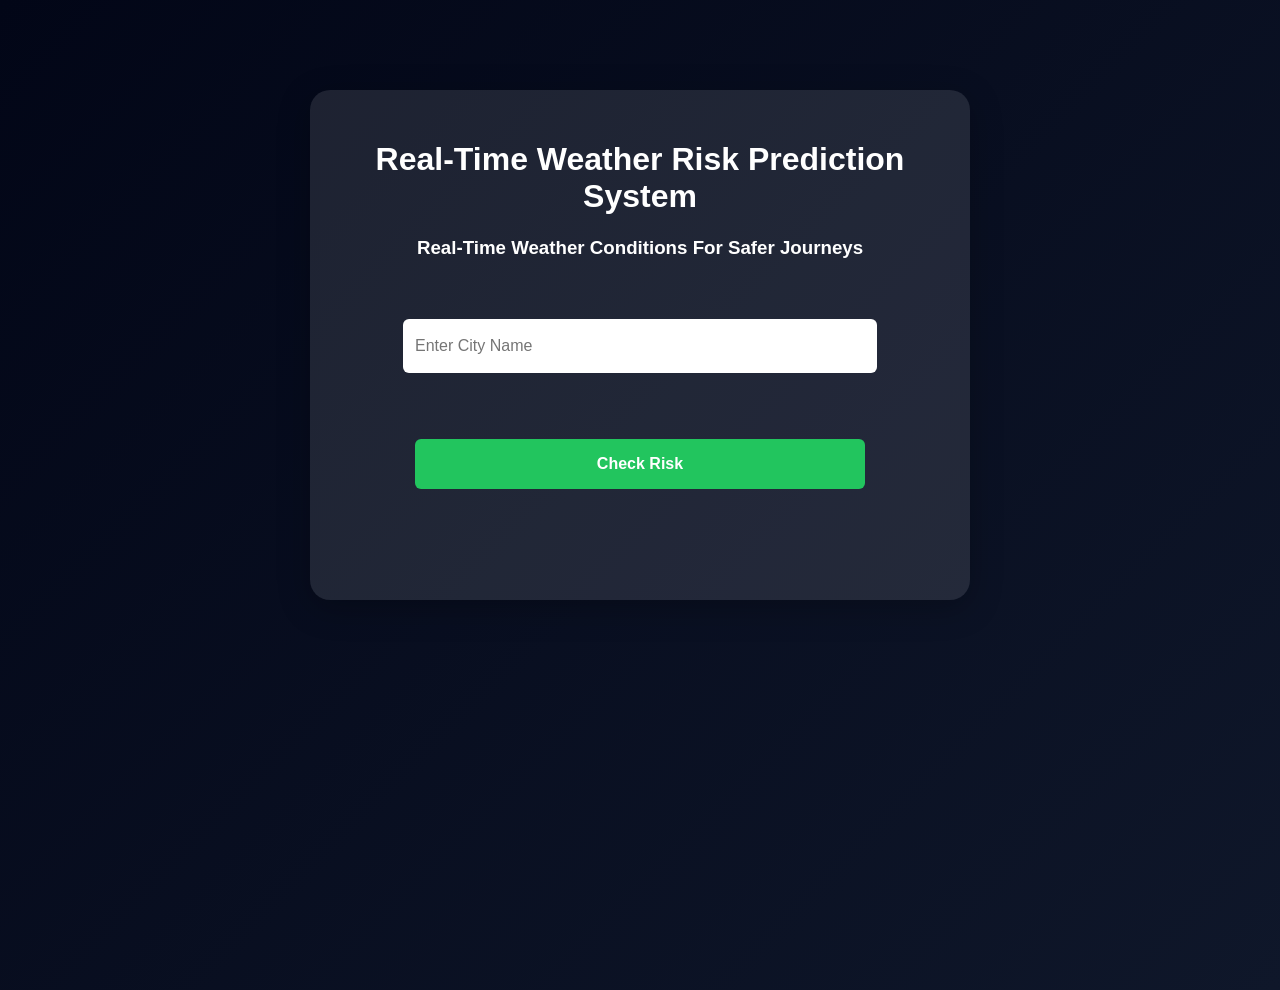
<file: index.html>
<!DOCTYPE html>
<html>
<head>
    
    <title> Real-Time Weather Risk Prediction System </title>
    <link rel="stylesheet" href="style.css">
</head>
<body>
    <div class="container">
        <!-- <h1>🚦 Road Risk Prediction System </h1> -->
        <h1> Real-Time Weather Risk Prediction System </h1>
        <h3>Real-Time Weather Conditions For Safer Journeys</h3>
        <input type ="text" id="cityInput" placeholder="Enter City Name">
        <br><br>
        <button onclick="getWeather()">Check Risk</button>
    </div>

    <script src="script.js"></script>
    
</body>
</html>
</file>
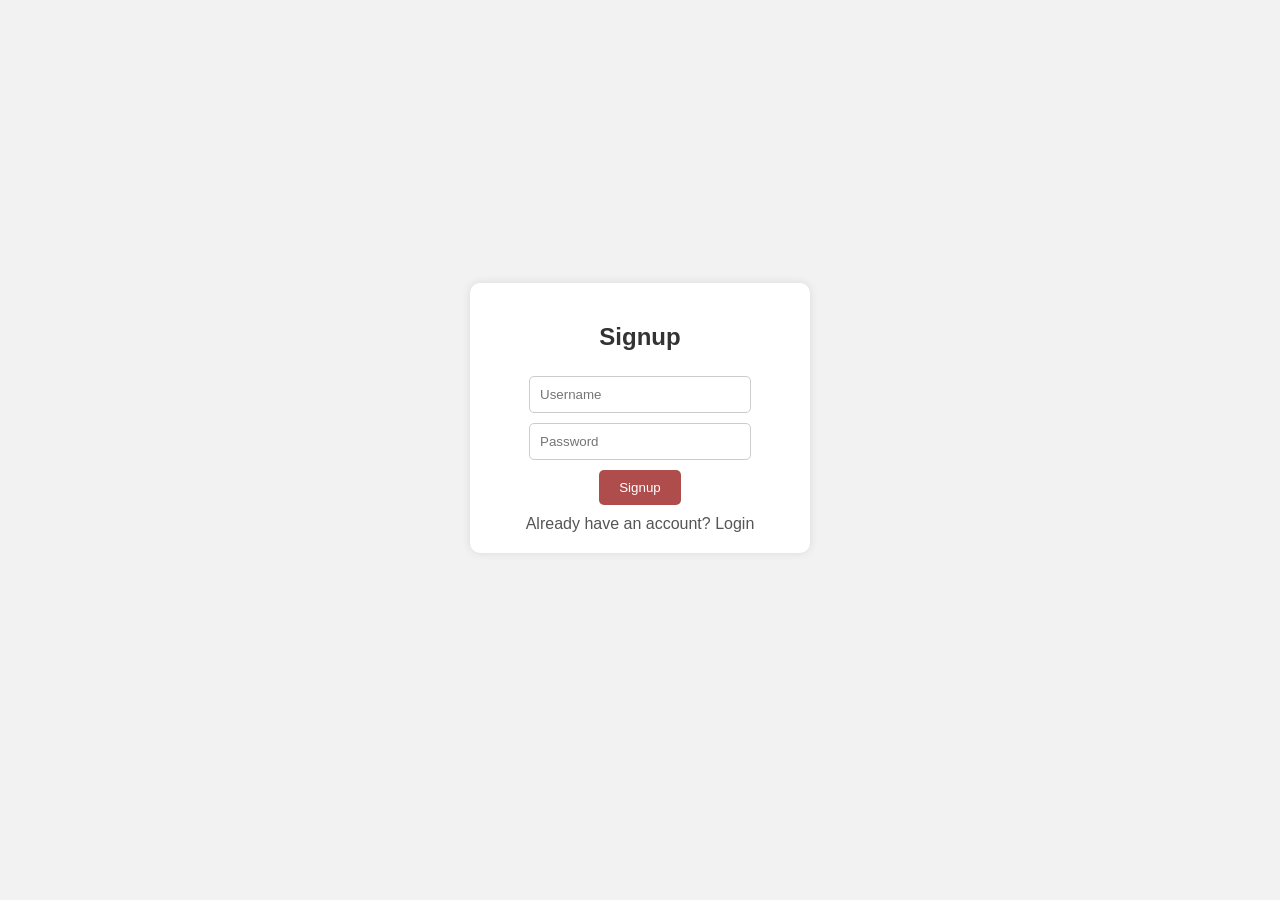
<file: loginsignup.html>
<!DOCTYPE html>
<html lang="en">
<head>
    <meta charset="UTF-8">
    <meta name="viewport" content="width=device-width, initial-scale=1.0">
    <title>Login-Signup</title>
</head>
<body>
    <style>
        body {
  font-family: Arial, sans-serif;
  background-color: #f2f2f2;
  text-align: center;
  padding: 50px;
  display: flex;
  justify-content: center;
  align-items: center;
   height: 80vh;
}

h2 {
  color: #333;
}

input {
  padding: 10px;
  width: 200px;  
  margin: 5px 0;
  border: 1px solid #ccc;
  border-radius: 5px;
}

button {
  padding: 10px 20px;
  background-color: #af4c4c;
  color: white;
  border: none;
  border-radius: 5px;
  cursor: pointer;
  margin-top: 5px;
}

button:hover {
  background-color: #9145a0;
}

.section {
  background-color: #fff;
  padding: 20px;
  margin: 20px auto;
  width: 300px;   
  border-radius: 10px;
  box-shadow: 0 0 10px rgba(0, 0, 0, 0.1);
}

a {
  display: block;
  margin-top: 10px;
  color: #555;
  text-decoration: none;
}

a:hover {
  text-decoration: underline;
}

@media (max-width: 600px) {
  body {
    padding: 20px; 
  }

  .section {
    width: 90%;    
    max-width: 300px; 
  }

  input {
    width: 100%;    
    max-width: 200px; 
  }
}
</style>
<div class="section">
    <h2 id="form-title">Signup</h2>
    <form id="form">
    <input type="text" id="username" placeholder="Username"><br>
    <input type="password" id="password" placeholder="Password"><br>
     <button id="action-btn">Signup</button>

    </form>

    <a href="#" id="toggle-link">Already have an account? Login</a>
  </div>
  <script>
    let isLogin = false;

    const formTitle = document.getElementById("form-title");
    const actionBtn = document.getElementById("action-btn");
    const toggleLink = document.getElementById("toggle-link");
    const form = document.getElementById("form");


    toggleLink.addEventListener("click" , (e)=>{
      e.preventDefault();
      isLogin = !isLogin;

  

    if(isLogin){
      formTitle.innerText = "Login" ;
      actionBtn.innerText="Login" ;
      toggleLink.innerText = "Dont have an account ? Signup" ;

    }
    else{
      formTitle.innerText = "Signup" ;
      actionBtn.innerText="Signup" ;
      toggleLink.innerText = "Already have an account? Login" ;
      
    }

      });

    form.addEventListener("submit", (e) => {
  e.preventDefault();

  const username = document.getElementById("username").value.trim();
  const password = document.getElementById("password").value.trim();

  // ✅ Validation
  if (username === "" || password === "") {
    alert("Please enter username and password");
    return; // ⛔ STOP here, no redirect
  }

  if (isLogin) {
    alert(`Logged in as ${username}`);
    window.location.href = "index.html"; // ✅ redirect only if valid
  } else {
    alert(`Signup successful`);
    window.location.href = "index.html"; // ✅ redirect only if valid
  }

  form.reset();
});

    





  </script>

    
</body>
</html>
</file>
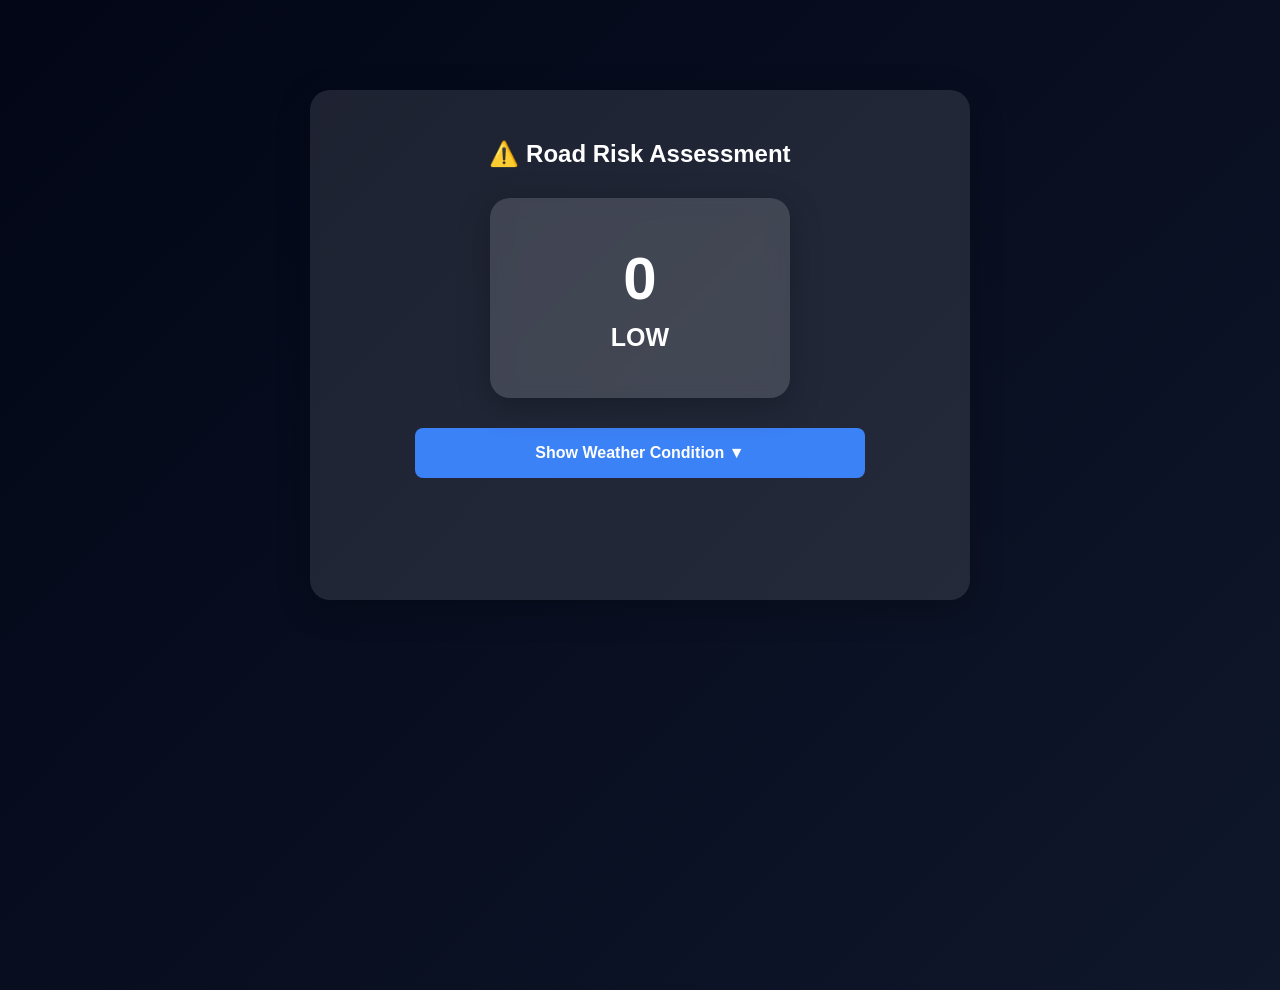
<file: risk.html>
<!DOCTYPE html>
<html>
<head>
  <title>Risk Assessment</title>
  <link rel="stylesheet" href="style.css">
</head>
<body onload="showRisk()">

<div class="container">
  <h2>⚠️ Road Risk Assessment</h2>

  <!-- Risk Card -->
  <div class="risk-box">
    <div id="riskScore" class="score">0</div>
    <div id="riskName" class="risk-name">LOW</div>
  </div>

  <!-- Button to show weather condition -->
  <button id="showConditionBtn" onclick="toggleCondition()">
    Show Weather Condition ▼
  </button>

  <!-- Weather condition text (hidden by default) -->
  <div id="weatherCondition" class="weather-condition"></div>
</div>

<script src="script.js"></script>
</body>
</html>
</file>
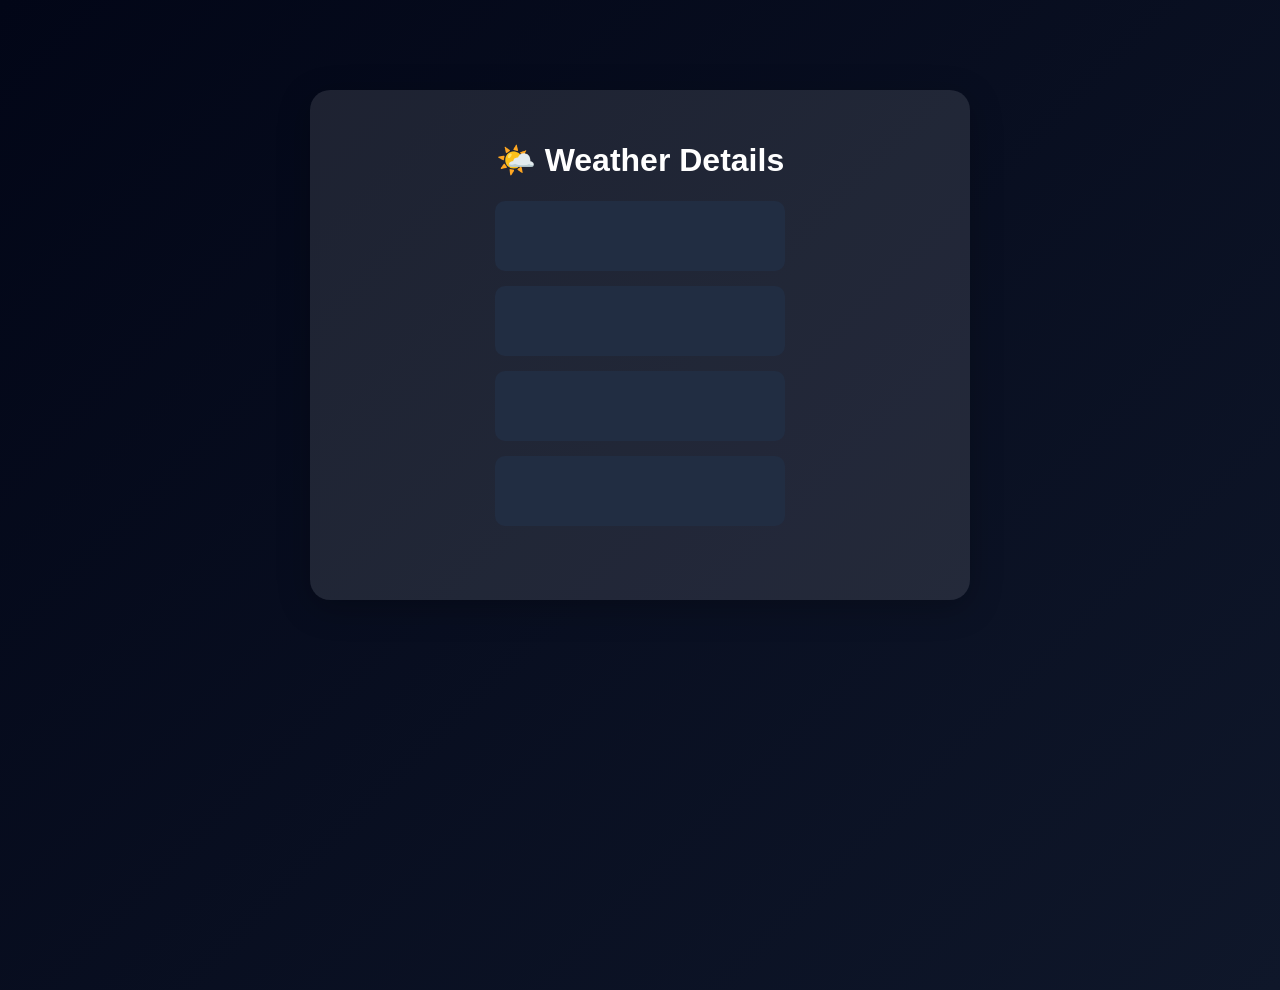
<file: weather.html>
<!DOCTYPE html>
<html>
<head>
  <title>Weather Details</title>
  <link rel="stylesheet" href="style.css">
</head>
<body onload="showWeather()">

<div class="container">
  <h1> 🌤️ Weather Details</h1>

  <div class="weather-box" id="temp"></div>
  <div class="weather-box" id="wind"></div>
  <div class="weather-box" id="humidity"></div>
  <div class="weather-box" id="condition"></div>
</div>

<script src="script.js"></script>
</body>
</html>
</file>
<file: style.css>
body {
     margin: 0; 
    min-height: 100vh;
    font-family: Arial, sans-serif;
    background: linear-gradient(135deg, #020617, #0f172a);
    color: white;
    text-align: center;
}

/* Container */
.container {
    margin-top: 90px; 
    background-color: rgba(255, 255, 255, 0.1);
    /* soft glass effect */
    height: 450px;
    width: 600px;
    margin-left: auto;
    margin-right: auto;
    border-radius: 20px;
    padding: 30px;
    box-shadow: 0 8px 32px rgba(0, 0, 0, 0.25);
}

/* Input Field */
input {
    padding: 12px;
    width: 250px;
    /* consistent size */
    border-radius: 8px;
    border: none;
    outline: none;
    transition: 0.3s;
}

/* Hover effect for input */
input:hover,
input:focus {
    background-color: rgba(255, 255, 255, 0.2);
    transform: scale(1.05);
}

/* Button */
button {
    padding: 12px 30px;
    /* consistent height with input */
    margin-left: 10px;
    background: #22c55e;
    border: none;
    border-radius: 8px;
    cursor: pointer;
    font-weight: bold;
    transition: 0.3s;
}

/* Hover effect for button */
button:hover {
    background: #16a34a;
    transform: scale(1.05);
}

/* Weather boxes */
.weather-box {
    height: 40px;
    width: 260px;
    margin: 15px auto;
    padding: 15px;
    background: #212d42;
    border-radius: 10px;
    transition: 0.3s;
}

.weather-box:hover {
    background: #334155;
    transform: scale(1.05);
    box-shadow: 0 0 15px #38bdf8;
}

/* Images */
img {
    width: 300px;
    margin-top: 20px;
    border-radius: 15px;
}

/* Risk card */
.risk-box {
    width: 300px;
    height: 200px;
    margin: 30px auto;
    background: rgba(255, 255, 255, 0.15);
    backdrop-filter: blur(10px);
    border-radius: 20px;
    display: flex;
    flex-direction: column;
    justify-content: center;
    align-items: center;
    box-shadow: 0 8px 32px rgba(0, 0, 0, 0.25);
    transition: 0.3s;
}

.risk-box:hover {
    transform: scale(1.05);
}

/* Risk score text */
.score {
    font-size: 60px;
    font-weight: bold;
    color: #ffffff;
    margin-bottom: 10px;
}

.risk-name {
    font-size: 25px;
    font-weight: 600;
    color: #ffffff;
}







.image-card {
    width: 350px;
    margin: 30px auto;
    background: rgba(255, 255, 255, 0.15);
    /* glass effect */
    backdrop-filter: blur(10px);
    border-radius: 20px;
    display: flex;
    flex-direction: column;
    justify-content: center;
    align-items: center;
    box-shadow: 0 8px 32px rgba(0, 0, 0, 0.25);
    transition: 0.3s;
    padding: 15px;
}

.image-card:hover {
    transform: scale(1.05);
}

.image-card img {
    width: 300px;
    border-radius: 15px;
    margin-bottom: 15px;
}

.risk-level {
    font-size: 24px;
    font-weight: 600;
    margin-bottom: 5px;
    color: white;
}

.risk-message {
    font-size: 18px;
    font-weight: 500;
    color: #e0e0e0;
    text-align: center;
}




#showConditionBtn {
    margin-top: 20px;
    padding: 12px 25px;
    background: #3b82f6;
    color: white;
    border: none;
    border-radius: 8px;
    cursor: pointer;
    font-weight: bold;
    transition: 0.3s;
}

#showConditionBtn:hover {
    background: #2563eb;
    transform: scale(1.05);
}

.weather-condition {
    margin-top: 15px;
    font-size: 22px;
    font-weight: 600;
    color: #ffffff;
    display: none;
    /* hidden initially */
}



.body {
    font-family: Arial, sans-serif;
    background: linear-gradient(135deg, #020617, #0f172a);
    color: white;
    text-align: center;
}

.container2 {
    background-color: rgba(255, 255, 255, 0.1);
    border-radius: 20px;
    margin: 80px auto;
    width: 700px;
    height: 550px;



}

.road-condition-card {
    background: rgba(255, 255, 255, 0.15);
    backdrop-filter: blur(10px);
    border-radius: 20px;
    padding: 20px;
    box-shadow: 0 8px 32px rgba(0, 0, 0, 0.25);
    margin-bottom: 20px;
    display: flex;
    flex-direction: column;
    align-items: center;
    height: auto;
    /* allow height to grow */
}


.road-condition-card:hover {
    transform: scale(1.05);
}

.road-condition-card h2 {
    margin-bottom: 30px;
    /* more space below heading */
}

.road-condition-card img {
    width: 350px;
    /* fixed width */
    min-height: 500px;
    /* force minimum height */
    height: auto;
    /* maintain aspect ratio */
    object-fit: cover;
    /* fill area */
    border-radius: 15px;
    display: block;
}



.risk-info {
    background: rgba(255, 255, 255, 0.15);
    backdrop-filter: blur(10px);
    border-radius: 20px;
    padding: 20px;
    /* more padding inside risk info box */
    box-shadow: 0 8px 32px rgba(0, 0, 0, 0.25);
    margin-top: 40px;
    /* space above the risk info card */

}

.risk-level {
    font-size: 24px;
    font-weight: 600;
    margin-bottom: 10px;
    /* space between level and message */
    color: white;
}

.risk-message {
    font-size: 18px;
    font-weight: 500;
    color: #e0e0e0;
    text-align: center;
    margin-bottom: 0px;
}
input {
  width: 450px;
  padding: 12px;
  border-radius: 6px;
  border: none;
  font-size: 16px;
  display: block;
  margin: 60px auto 30px; /* TOP | LEFT-RIGHT | BOTTOM */
  height: 30px;
  transition: 0.3s;
}

button {
  width: 450px;
  padding: 12px;
  border-radius: 6px;
  border: none;
  font-size: 16px;
  display: block;
  margin: 0 auto;        /* no extra top margin */
  height: 50px;
  background: #22c55e;
  color: white;
  cursor: pointer;
  transition: 0.3s;
}


.back-btn {
  width: 400px;
  margin: 30px auto 0;
  padding: 12px;
  border-radius: 8px;
  border: none;
  background: #38bdf8;
  color: #020617;
  font-size: 16px;
  cursor: pointer;
  display: block;
  transition: 0.3s;
}

.back-btn:hover {
  background: #0ea5e9;
  transform: scale(1.05);
}

#road-heading{
    margin-top: 30px;
}








/* ============================= */
/* 📱 Mobile Responsive Styles */
/* ============================= */

@media (max-width: 768px) {

  /* Main containers */
  .container,
  .container2 {
    width: 90%;
    height: auto;
    padding: 20px;
    margin-top: 40px;
  }

  /* Headings */
  h1 {
    font-size: 24px;
  }

  h3 {
    font-size: 16px;
  }

  h2 {
    font-size: 20px;
  }

  /* Input & buttons */
  input,
  button {
    width: 100%;
    max-width: 100%;
    font-size: 15px;
  }

  /* Weather boxes */
  .weather-box {
    width: 100%;
    height: auto;
  }

  /* Risk card */
  .risk-box {
    width: 100%;
    height: auto;
    padding: 20px;
  }

  .score {
    font-size: 48px;
  }

  .risk-name {
    font-size: 20px;
  }

  /* Image card */
  .image-card {
    width: 100%;
  }

  .image-card img {
    width: 100%;
    min-height: 300px; /* smaller for mobile */
  }

  /* Road condition image */
  .road-condition-card img {
    width: 100%;
    min-height: 350px;
  }

  /* Back button */
  .back-btn {
    width: 100%;
  }
}

/* 📱 Very small devices (phones) */
@media (max-width: 480px) {

  h1 {
    font-size: 20px;
  }

  h2 {
    font-size: 18px;
  }

  .score {
    font-size: 42px;
  }

  .risk-level {
    font-size: 20px;
  }

  .risk-message {
    font-size: 16px;
  }
}


















































/* input, button {
  margin-top: 60px;  
  width: 400px;          
  padding: 12px;         
  border-radius: 6px;
  border: none;
  font-size: 16px;
  display: block;
  margin: 40px auto;     
  transition: 0.3s;
  height: 30px;
}


button {
  background: #22c55e;
  color: white;
  cursor: pointer;
  height: 50px;
   margin-bottom: 10px; 
  
} */

/* button:hover {
  background: #16a34a;
  transform: scale(1.05);
}


input:hover, input:focus {
  outline: none;
  box-shadow: 0 0 8px #38bdf8;
} */
</file>
